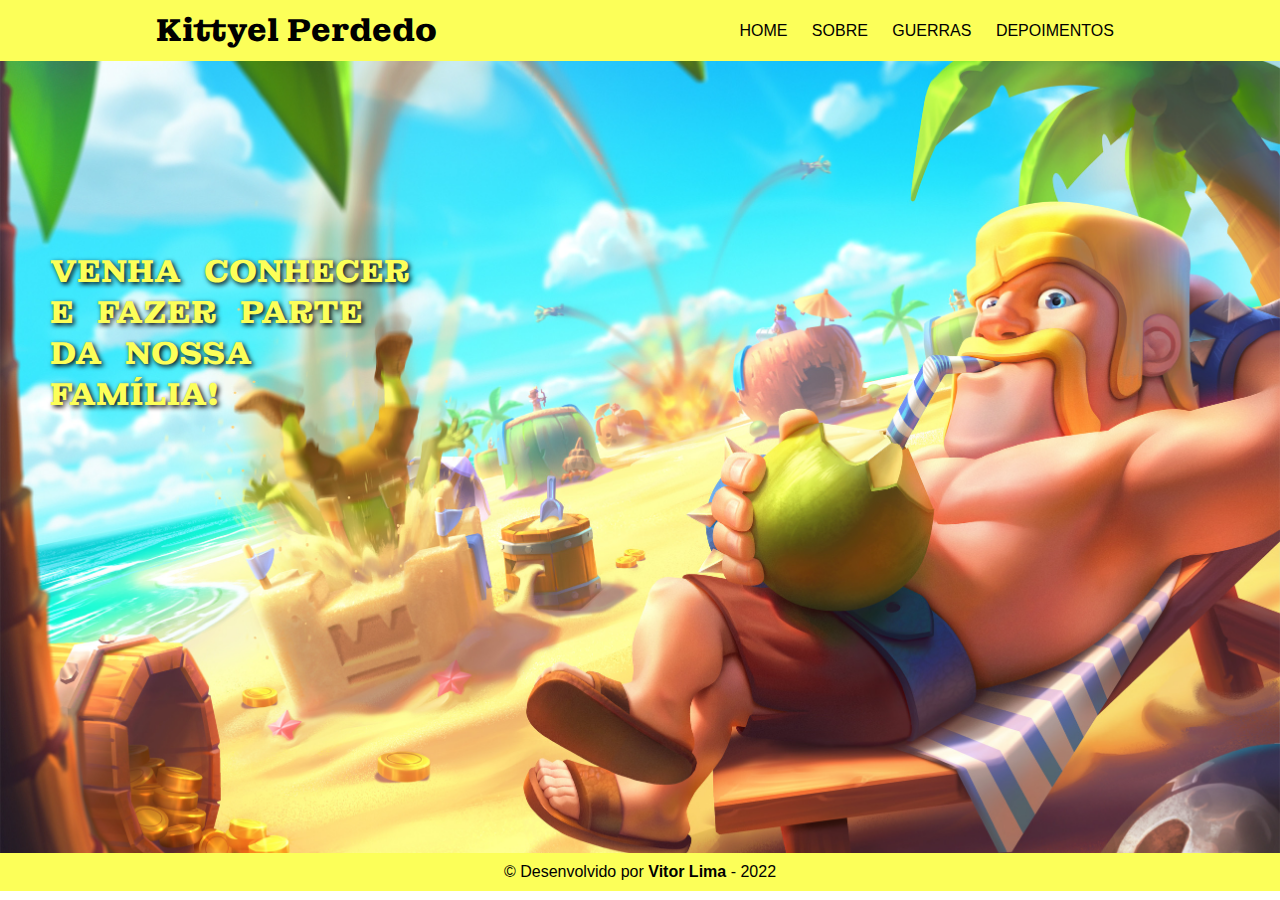
<file: index.html>
<!DOCTYPE html>
<html lang="pt-br">
<head>
    <meta charset="UTF-8">
    <meta http-equiv="X-UA-Compatible" content="IE=edge">
    <meta name="viewport" content="width=device-width, initial-scale=1.0">
    <link rel="stylesheet" href="css/home.css">
    <title>Kittyel Perdedo</title>
</head>
<body>
    <header>
        <h1>Kittyel Perdedo</h1>

        <nav>
            <a href="index.html">Home</a>
            <a href="sobre.html">Sobre</a>
            <a href="guerras.html">Guerras</a>
            <a href="depoimentos.html">Depoimentos</a>
        </nav>
    </header>

    <section>
        <h1>
            Venha conhecer <br>
            e fazer parte <br>
            da nossa <br>
            família!
        </h1>
    </section>

    <footer>
        <p>&copy; Desenvolvido por <strong>Vitor Lima</strong> - 2022</p>
    </footer>
</body>
</html>
</file>
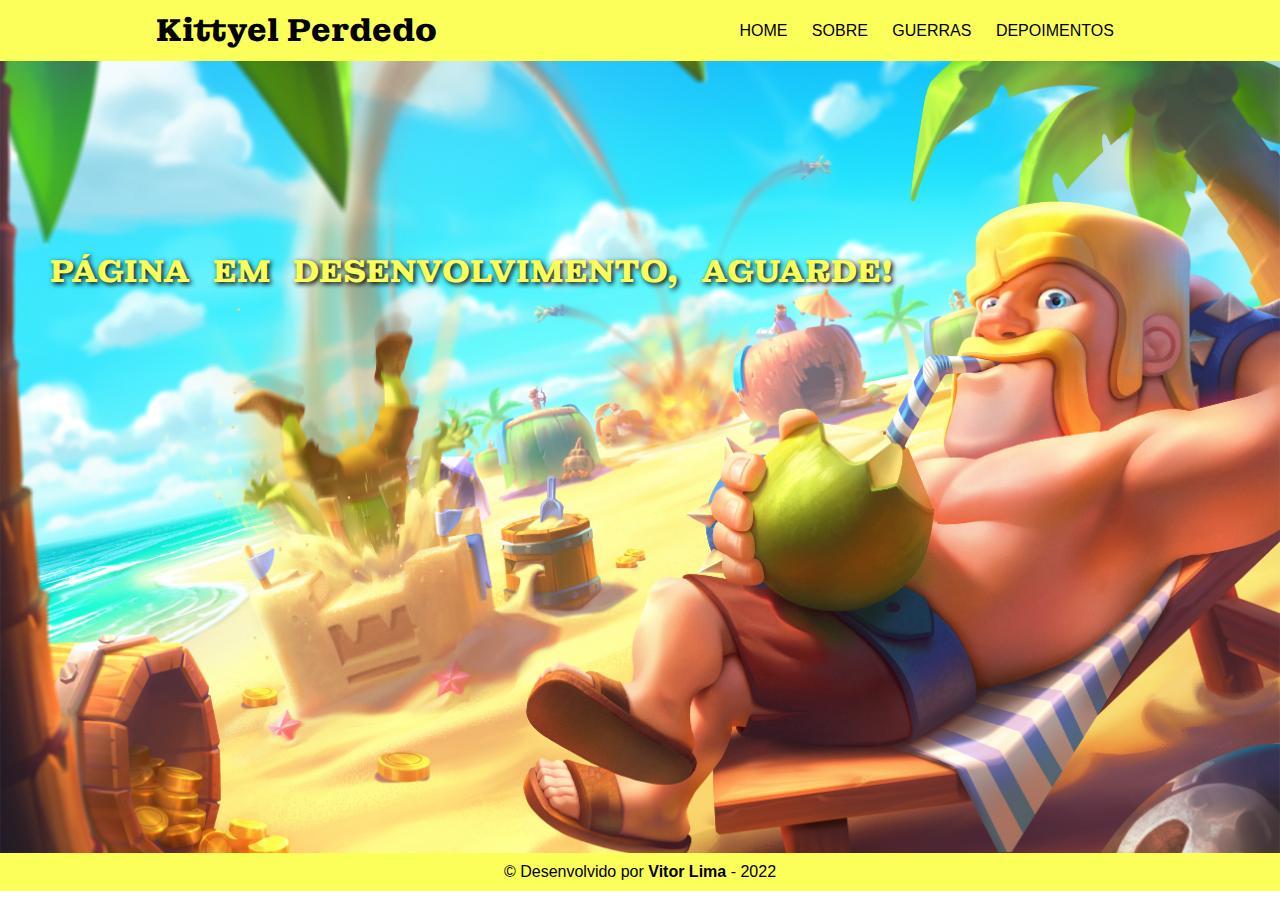
<file: depoimentos.html>
<!DOCTYPE html>
<html lang="pt-br">
<head>
    <meta charset="UTF-8">
    <meta http-equiv="X-UA-Compatible" content="IE=edge">
    <meta name="viewport" content="width=device-width, initial-scale=1.0">
    <link rel="stylesheet" href="css/home.css">
    <title>Kittyel Perdedo</title>
</head>
<body>
    <header>
        <h1>Kittyel Perdedo</h1>

        <nav>
            <a href="index.html">Home</a>
            <a href="sobre.html">Sobre</a>
            <a href="guerras.html">Guerras</a>
            <a href="depoimentos.html">Depoimentos</a>
        </nav>
    </header>

    <section>
        <h1>Página em desenvolvimento, aguarde!</h1>
    </section>

    <footer>
        <p>&copy; Desenvolvido por <strong>Vitor Lima</strong> - 2022</p>
    </footer>
</body>
</html>
</file>
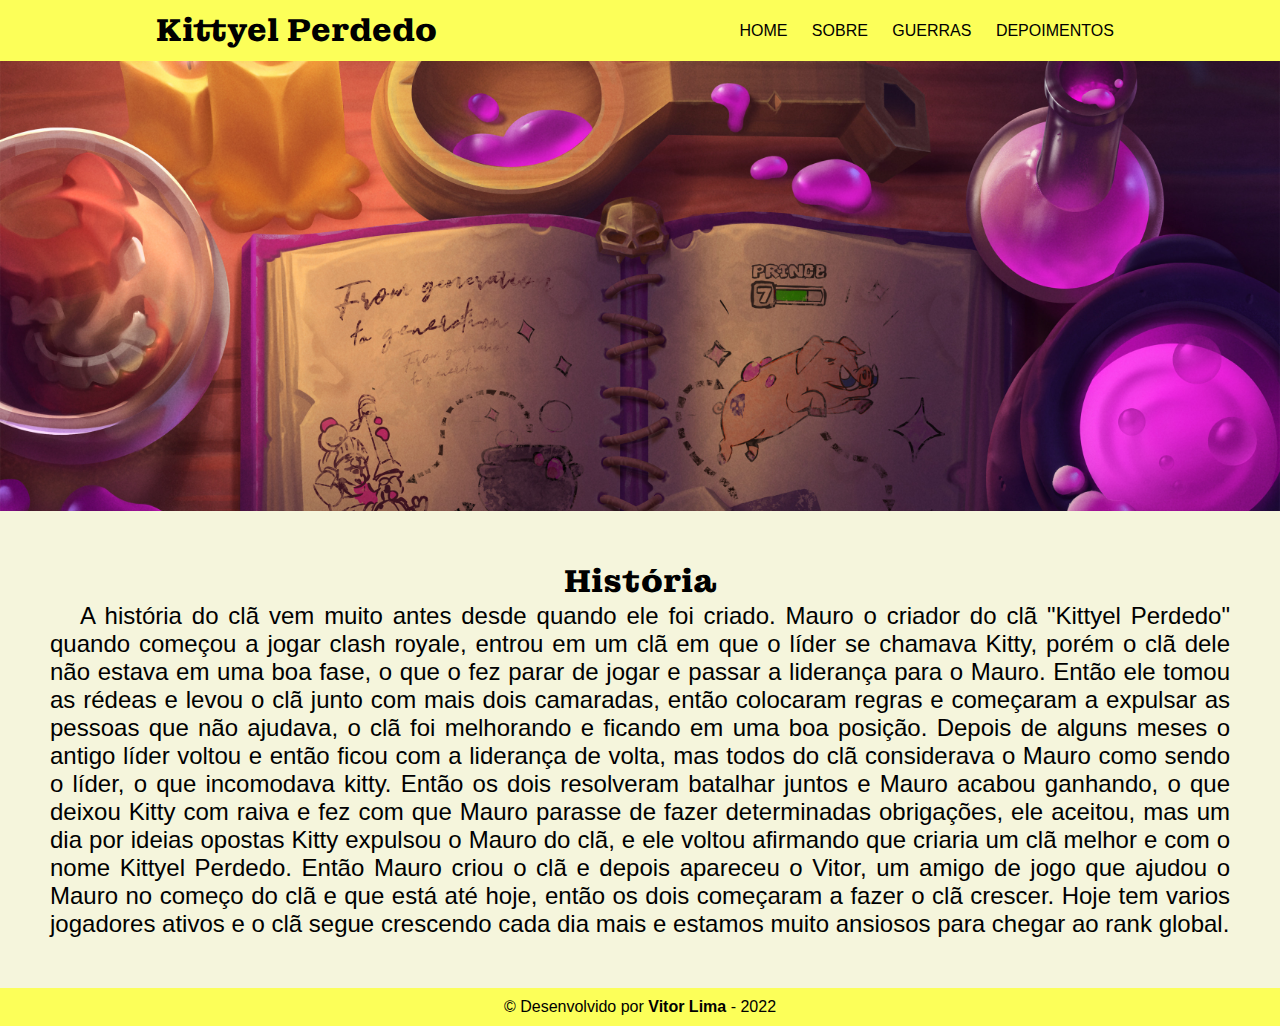
<file: sobre.html>
<!DOCTYPE html>
<html lang="pt-br">
<head>
    <meta charset="UTF-8">
    <meta http-equiv="X-UA-Compatible" content="IE=edge">
    <meta name="viewport" content="width=device-width, initial-scale=1.0">
    <link rel="stylesheet" href="css/sobre.css">
    <title>Kittyel Perdedo</title>
</head>
<body>
    <header>
        <h1>Kittyel Perdedo</h1>

        <nav>
            <a href="index.html">Home</a>
            <a href="sobre.html">Sobre</a>
            <a href="guerras.html">Guerras</a>
            <a href="depoimentos.html">Depoimentos</a>
        </nav>
    </header>

    <section id="img">
    </section>

    <section id="historia">
        <article>
        <h1>História</h1>
        <p>
            A história do clã vem muito antes desde quando ele foi criado. Mauro o criador do clã "Kittyel Perdedo" quando começou a jogar clash royale, entrou em um clã em que o líder se chamava Kitty, porém o clã dele não estava em uma boa fase, o que o fez parar de jogar e passar a liderança para o Mauro. Então ele tomou as rédeas e levou o clã junto com mais dois camaradas, então colocaram regras e começaram a expulsar as pessoas que não ajudava, o clã foi melhorando e ficando em uma boa posição. Depois de alguns meses o antigo líder voltou e então ficou com a liderança de volta, mas todos do clã considerava o Mauro como sendo o líder, o que incomodava kitty. Então os dois resolveram batalhar juntos e Mauro acabou ganhando, o que deixou Kitty com raiva e fez com que Mauro parasse de fazer determinadas obrigações, ele aceitou, mas um dia por ideias opostas Kitty expulsou o Mauro do clã, e ele voltou afirmando que criaria um clã melhor e com o nome Kittyel Perdedo. Então Mauro criou o clã e depois apareceu o Vitor, um amigo de jogo que ajudou o Mauro no começo do clã e que está até hoje, então os dois começaram a fazer o clã crescer. Hoje tem varios jogadores ativos e o clã segue crescendo cada dia mais e estamos muito ansiosos para chegar ao rank global.
        </p>
    </article>
    </section>

    <footer>
        <p>&copy; Desenvolvido por <strong>Vitor Lima</strong> - 2022</p>
    </footer>
</body>
</html>
</file>
<file: css/home.css>
@charset "UTF-8";

@import url(https://fonts.googleapis.com/css2?family=Montagu+Slab&display=swap);

*{
    margin: 0px;
    padding: 0px;
    color: #000000;
    font-family: Arial, Helvetica, sans-serif;
    text-decoration: none;
}

:root{
    --corEspecial: #fcff59;
    --fonteEspecial: 'Montagu Slab', serif; 
}

/*Header*/
header{
    background-color: var(--corEspecial);
    text-align: center;
    padding: 10px 10px;
}

header > h1{
    font-family: var(--fonteEspecial);
}

/*Nav*/
nav > a{
    text-transform: uppercase;
    display: block;
    padding: 10px;
    border-radius: 20px;
    transition-duration: .5s;
}
nav > a:hover{
    color: #0010a0;
    background-color: #ffffff;
}

/*Section*/
section{
    background-image: url(../imagens/fundo2.jpg);
    background-size: cover;
    background-position: center right;
    height: 82vh;
}

section > h1{
    position: absolute;
    text-transform: uppercase;
    margin: 190px 50px;
    word-spacing: 15px;
    text-align: left;
    font-family: var(--fonteEspecial);
    color: var(--corEspecial);
    font-size: 2em;
    text-shadow: 2px 2px 5px #000000 ;
}

/*Footer*/
footer{
    background-color: var(--corEspecial);
    text-align: center;
    padding: 10px 0px;
}

/*Media Query*/
/*Tablet*/
@media screen and (min-width: 768px) and (max-width: 992px){
    header{
        display: flex;
        justify-content: space-around;
        align-items: center;
    }
    
    nav > a{
        display: inline-block;
    }
    
    section{
        height: 93vh;
    }
}

/*Pc*/
@media screen and (min-width: 992px){
    header{
        display: flex;
        justify-content: space-around;
        align-items: center;
    }

    nav > a{
        display: inline-block;
    }

    section{
        height: 88vh;
    }
}
</file>
<file: css/sobre.css>
@charset "UTF-8";

@import url(https://fonts.googleapis.com/css2?family=Montagu+Slab&display=swap);

*{
    margin: 0px;
    padding: 0px;
    color: #000000;
    font-family: Arial, Helvetica, sans-serif;
    text-decoration: none;
}

:root{
    --corEspecial: #fcff59;
    --fonteEspecial: 'Montagu Slab', serif; 
}

/*Header*/
header{
    background-color: var(--corEspecial);
    text-align: center;
    padding: 10px 10px;
}

header > h1{
    font-family: var(--fonteEspecial);
}

/*Nav*/
nav > a{
    text-transform: uppercase;
    display: block;
    padding: 10px;
    border-radius: 20px;
    transition-duration: .5s;
}
nav > a:hover{
    color: #0010a0;
    background-color: #ffffff;
}

/*Section*/
section#img{
    background-image: url(../imagens/sobre.jpg);
    background-size: cover;
    background-position: center bottom;
    background-attachment: fixed;
    height: 30vh;
}

section#historia article{
    background-color: beige;
    text-align: center;
    padding: 50px 50px; 
}

article > h1{
    font-family: var(--fonteEspecial);
    font-size: 1.9em;
}

article > p{
    font-size: 1em;
    text-align: justify;
    text-indent: 30px;
}

/*Footer*/
footer{
    background-color: var(--corEspecial);
    text-align: center;
    padding: 10px 0px;
}

/*Media Query*/
/*Tablet*/
@media screen and (min-width: 768px) and (max-width: 992px){
    header{
        display: flex;
        justify-content: space-around;
        align-items: center;
    }
    
    nav > a{
        display: inline-block;
    }
    
    section#img{
        height: 40vh;
    }

    section#historia article > p{
        font-size: 1.4em;
    }
}

/*Pc*/
@media screen and (min-width: 992px){
    header{
        display: flex;
        justify-content: space-around;
        align-items: center;
    }

    nav > a{
        display: inline-block;
    }

    section#img{
        height: 50vh;
    }

    #historia article > h1{
        font-size: 2em;
    }
    section#historia article > p{
        font-size: 1.5em;
    }
}
</file>
